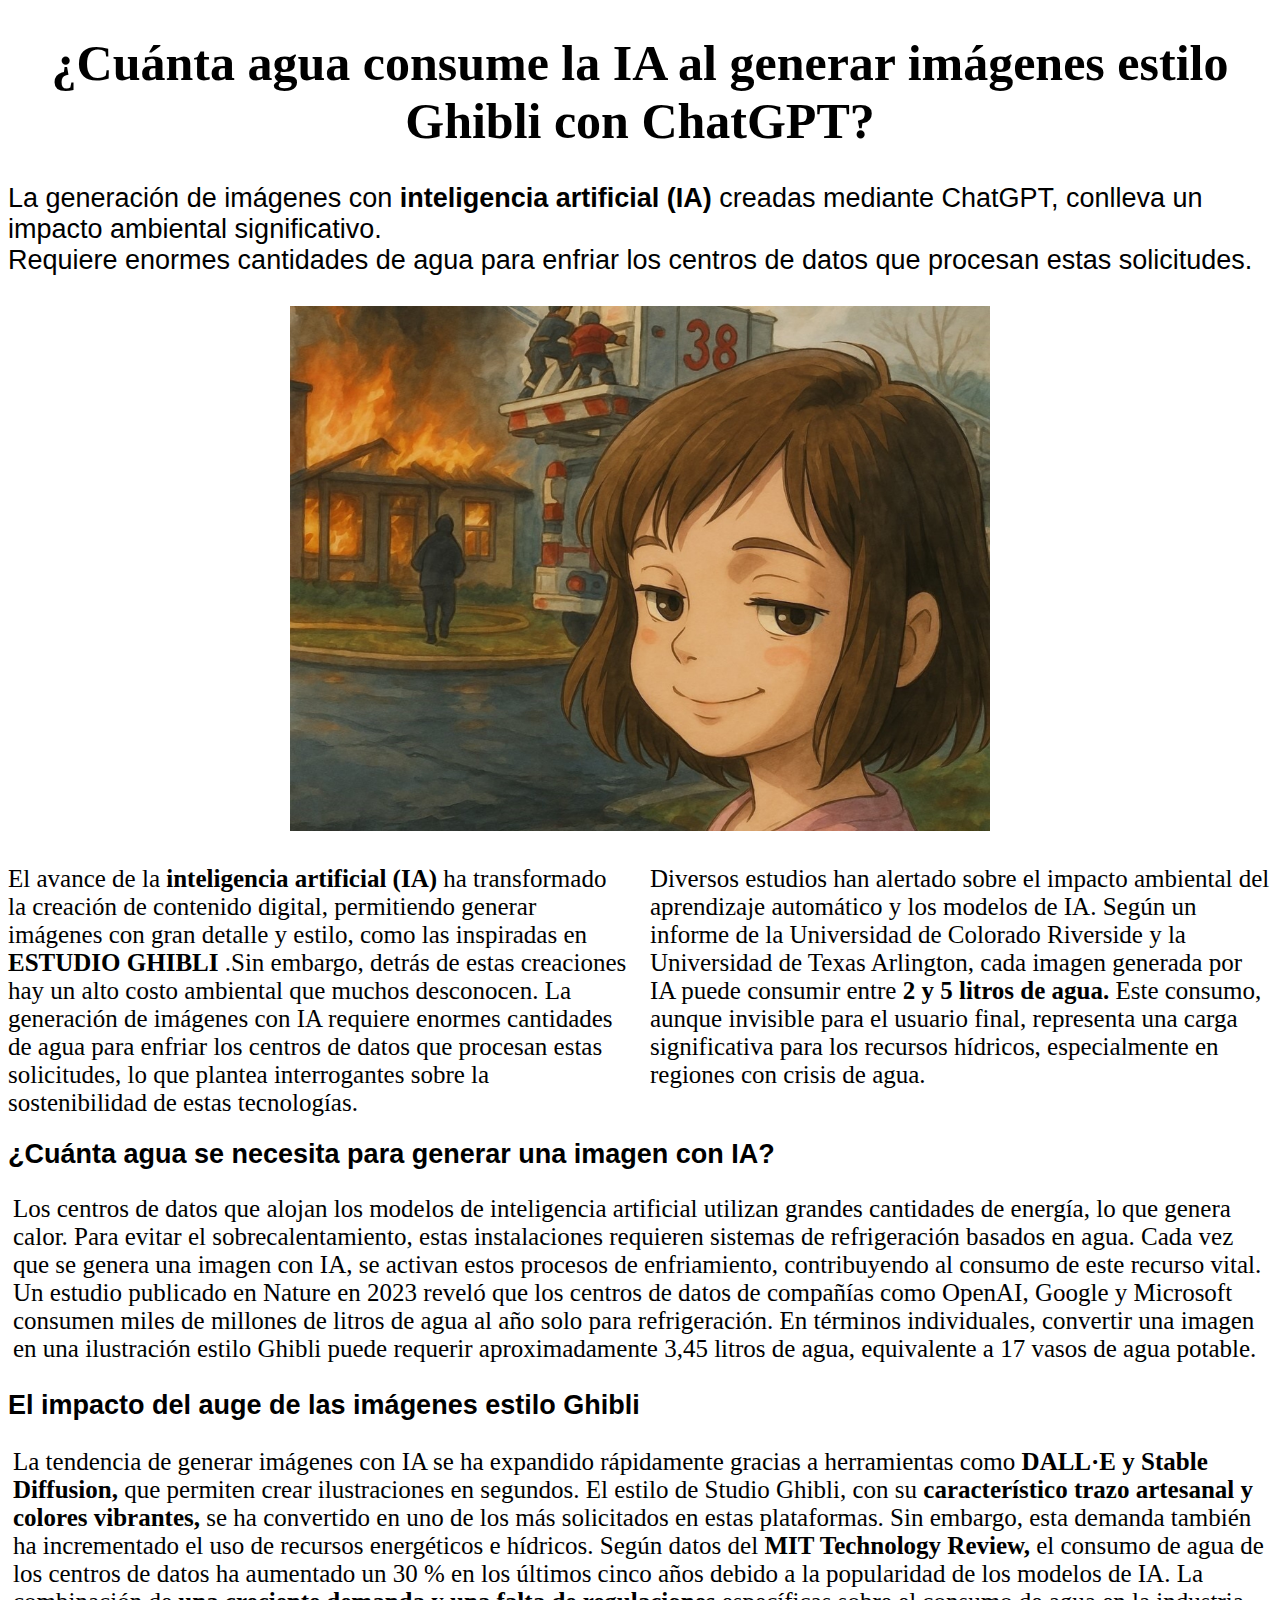
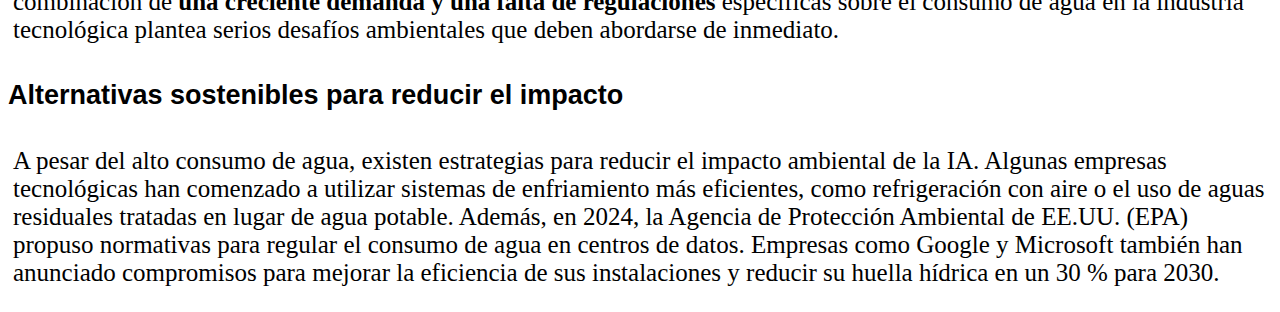
<file: index.html>
<!DOCTYPE html>
<html lang="en">
<head>
    <meta charset="UTF-8">
    <meta name="viewport" content="width=device-width, initial-scale=1.0">
    <title>Ghibli Noticias</title>
</head>
<body>
    <center>
    <h1 style="font-family: 'Times New Roman', Times, serif; font-size: 50px;"> ¿Cuánta agua consume la IA al generar imágenes estilo Ghibli con ChatGPT?
    </h1>
    </center>

    <li style="font-family: 'Trebuchet MS', 'Lucida Sans Unicode', 'Lucida Grande', 'Lucida Sans', Arial, sans-serif ;font-size: 27px; font-style:normal;">
        ​La generación de imágenes con <strong>inteligencia artificial (IA)
        </strong>creadas mediante ChatGPT, conlleva un impacto ambiental significativo. <br>
    </li>   

    <li style="font-family: 'Trebuchet MS', 'Lucida Sans Unicode', 'Lucida Grande', 'Lucida Sans', Arial, sans-serif ;font-size: 27px; font-style:normal;">
        Requiere enormes cantidades de agua para enfriar los centros de datos que procesan estas solicitudes.
    </li>

    <center>

    <img src="imagenghibli.jpg" alt="Imagen de Ghibli" width="700" ; style="margin: 30px;">
    </center>

     <!-- Contenedor de las columnas -->
    <div style="display: flex;">
        <!-- Columna 1 -->
        <div style="flex: 1; padding-right: 10px; font-size: 25px; font-family: 'Times New Roman';">
            El avance de la <strong>inteligencia artificial (IA)
            </strong>ha transformado la creación de contenido digital, permitiendo generar imágenes con gran detalle y estilo, como las inspiradas en <strong> ESTUDIO GHIBLI
            </strong>.Sin embargo, detrás de estas creaciones hay un alto costo ambiental que muchos desconocen. La generación de imágenes con IA requiere enormes cantidades de agua para enfriar los centros de datos que procesan estas solicitudes, lo que plantea interrogantes sobre la sostenibilidad de estas tecnologías.
        </div>

        <!-- Columna 2 -->
        <div style="flex: 1; padding-left: 10px; font-size: 25px; font-family: 'Times New Roman';">
            Diversos estudios han alertado sobre el impacto ambiental del aprendizaje automático y los modelos de IA. Según un informe de la Universidad de Colorado Riverside y la Universidad de Texas Arlington, cada imagen generada por IA puede consumir entre <strong>2 y 5 litros de agua.
                            </strong>Este consumo, aunque invisible para el usuario final, representa una carga significativa para los recursos hídricos, especialmente en regiones con crisis de agua.
        </div>
    </div>

<h2 style="font-family: 'Trebuchet MS', 'Lucida Sans Unicode', 'Lucida Grande', 'Lucida Sans', Arial, sans-serif ;font-size: 27px; font-style:normal;">
    ¿Cuánta agua se necesita para generar una imagen con IA?
</h2>

<p style="font-family: 'Times New Roman';margin-left: 5px; font-size: 25px;"> 
    Los centros de datos que alojan los modelos de inteligencia artificial utilizan grandes cantidades de energía, lo que genera calor. Para evitar el sobrecalentamiento, estas instalaciones requieren sistemas de refrigeración basados en agua. Cada vez que se genera una imagen con IA, se activan estos procesos de enfriamiento, contribuyendo al consumo de este recurso vital. Un estudio publicado en Nature en 2023 reveló que los centros de datos de compañías como OpenAI, Google y Microsoft consumen miles de millones de litros de agua al año solo para refrigeración. En términos individuales, convertir una imagen en una ilustración estilo Ghibli puede requerir aproximadamente 3,45 litros de agua, equivalente a 17 vasos de agua potable.
</p>

<h3 style ="font-family: 'Trebuchet MS', 'Lucida Sans Unicode', 'Lucida Grande', 'Lucida Sans', Arial, sans-serif ;font-size: 27px; font-style:normal;">
    El impacto del auge de las imágenes estilo Ghibli
</h3>

<p style= "font-family: 'Times New Roman';margin-left: 5px; font-size: 25px;" >
    La tendencia de generar imágenes con IA se ha expandido rápidamente gracias a herramientas como <strong> DALL·E y Stable Diffusion,
    </strong> que permiten crear ilustraciones en segundos. El estilo de Studio Ghibli, con su <strong> característico trazo artesanal y colores vibrantes,
    </strong>se ha convertido en uno de los más solicitados en estas plataformas. Sin embargo, esta demanda también ha incrementado el uso de recursos energéticos e hídricos.

Según datos del <strong>MIT Technology Review, </strong>el consumo de agua de los centros de datos ha aumentado un 30 % en los últimos cinco años debido a la popularidad de los modelos de IA. La combinación de <strong> una creciente demanda y una falta de regulaciones

</strong>específicas sobre el consumo de agua en la industria tecnológica plantea serios desafíos ambientales que deben abordarse de inmediato.
</p>

<h4 style = "font-family: 'Trebuchet MS', 'Lucida Sans Unicode', 'Lucida Grande', 'Lucida Sans', Arial, sans-serif ;font-size: 27px; font-style:normal;"> 
    Alternativas sostenibles para reducir el impacto
</h4>

<p style="font-family: 'Times New Roman';margin-left: 5px; font-size: 25px;"> A pesar del alto consumo de agua, existen estrategias para reducir el impacto ambiental de la IA. Algunas empresas tecnológicas han comenzado a utilizar sistemas de enfriamiento más eficientes, como refrigeración con aire o el uso de aguas residuales tratadas en lugar de agua potable.

    Además, en 2024, la Agencia de Protección Ambiental de EE.UU. (EPA) propuso normativas para regular el consumo de agua en centros de datos. Empresas como Google y Microsoft también han anunciado compromisos para mejorar la eficiencia de sus instalaciones y reducir su huella hídrica en un 30 % para 2030.

</p>


</body>
</html>
</file>
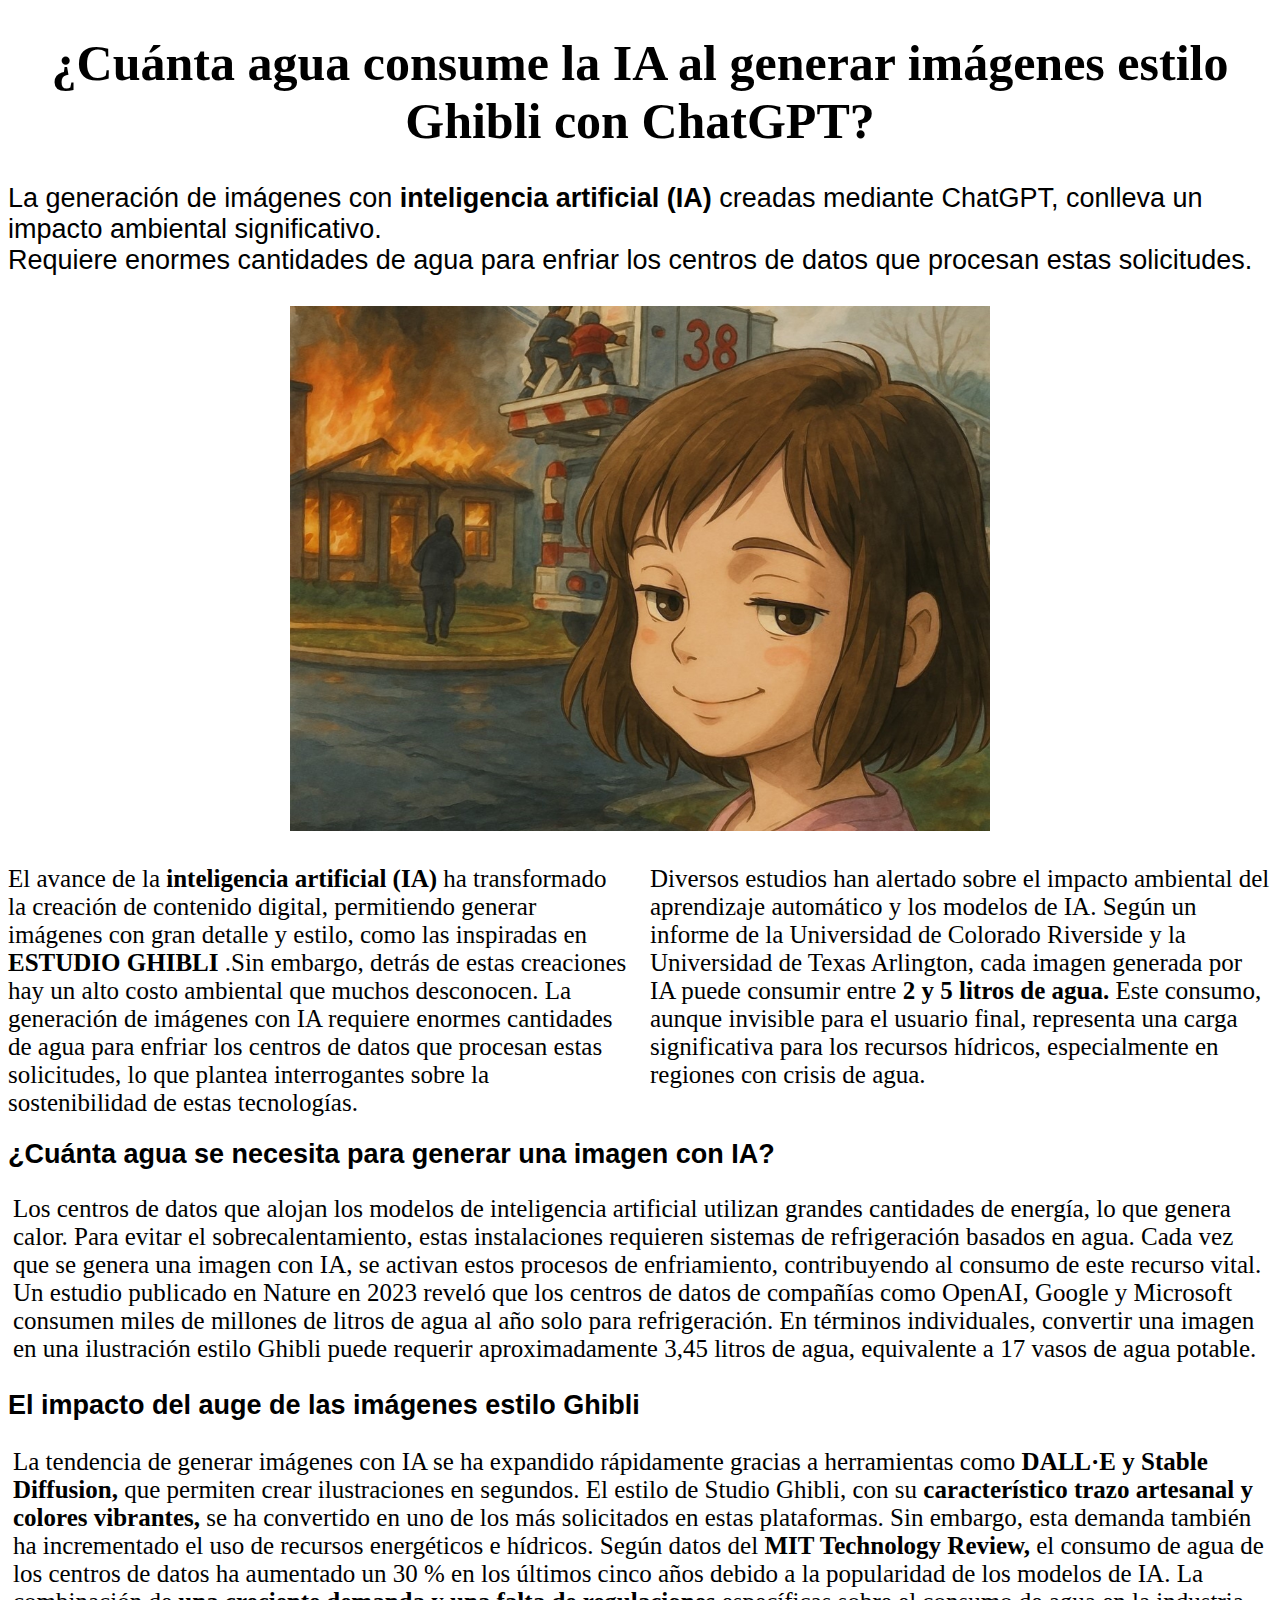
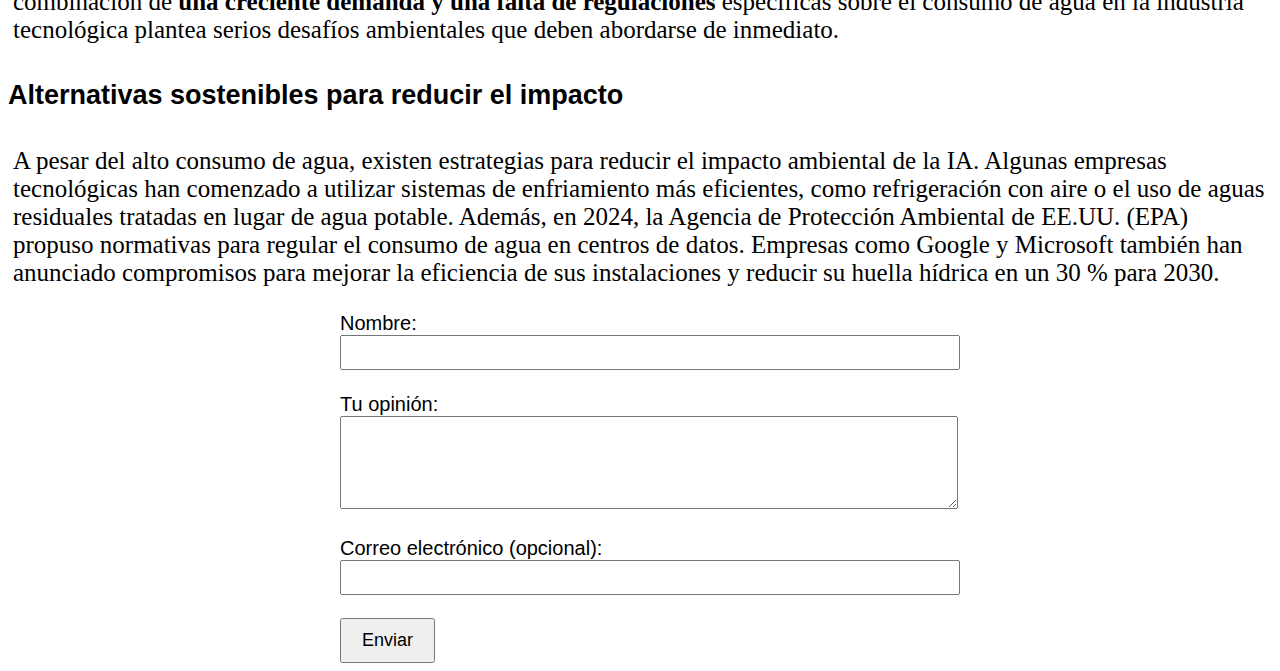
<file: clase-01/index.html>
<!DOCTYPE html>
<html lang="en">
<head>
    <meta charset="UTF-8">
    <meta name="viewport" content="width=device-width, initial-scale=1.0">
    <title>Ghibli Noticias</title>
</head>
<body>
    <center>
    <h1 style="font-family: 'Times New Roman', Times, serif; font-size: 50px;"> ¿Cuánta agua consume la IA al generar imágenes estilo Ghibli con ChatGPT?
    </h1>
    </center>

    <li style="font-family: 'Trebuchet MS', 'Lucida Sans Unicode', 'Lucida Grande', 'Lucida Sans', Arial, sans-serif ;font-size: 27px; font-style:normal;">
        ​La generación de imágenes con <strong>inteligencia artificial (IA)
        </strong>creadas mediante ChatGPT, conlleva un impacto ambiental significativo. <br>
    </li>   

    <li style="font-family: 'Trebuchet MS', 'Lucida Sans Unicode', 'Lucida Grande', 'Lucida Sans', Arial, sans-serif ;font-size: 27px; font-style:normal;">
        Requiere enormes cantidades de agua para enfriar los centros de datos que procesan estas solicitudes.
    </li>

    <center>

    <img src="imagenghibli.jpg" alt="Imagen de Ghibli" width="700" ; style="margin: 30px;">
    </center>

     <!-- Contenedor de las columnas -->
    <div style="display: flex;">
        <!-- Columna 1 -->
        <div style="flex: 1; padding-right: 10px; font-size: 25px; font-family: 'Times New Roman';">
            El avance de la <strong>inteligencia artificial (IA)
            </strong>ha transformado la creación de contenido digital, permitiendo generar imágenes con gran detalle y estilo, como las inspiradas en <strong> ESTUDIO GHIBLI
            </strong>.Sin embargo, detrás de estas creaciones hay un alto costo ambiental que muchos desconocen. La generación de imágenes con IA requiere enormes cantidades de agua para enfriar los centros de datos que procesan estas solicitudes, lo que plantea interrogantes sobre la sostenibilidad de estas tecnologías.
        </div>

        <!-- Columna 2 -->
        <div style="flex: 1; padding-left: 10px; font-size: 25px; font-family: 'Times New Roman';">
            Diversos estudios han alertado sobre el impacto ambiental del aprendizaje automático y los modelos de IA. Según un informe de la Universidad de Colorado Riverside y la Universidad de Texas Arlington, cada imagen generada por IA puede consumir entre <strong>2 y 5 litros de agua.
                            </strong>Este consumo, aunque invisible para el usuario final, representa una carga significativa para los recursos hídricos, especialmente en regiones con crisis de agua.
        </div>
    </div>

<h2 style="font-family: 'Trebuchet MS', 'Lucida Sans Unicode', 'Lucida Grande', 'Lucida Sans', Arial, sans-serif ;font-size: 27px; font-style:normal;">
    ¿Cuánta agua se necesita para generar una imagen con IA?
</h2>

<p style="font-family: 'Times New Roman';margin-left: 5px; font-size: 25px;"> 
    Los centros de datos que alojan los modelos de inteligencia artificial utilizan grandes cantidades de energía, lo que genera calor. Para evitar el sobrecalentamiento, estas instalaciones requieren sistemas de refrigeración basados en agua. Cada vez que se genera una imagen con IA, se activan estos procesos de enfriamiento, contribuyendo al consumo de este recurso vital. Un estudio publicado en Nature en 2023 reveló que los centros de datos de compañías como OpenAI, Google y Microsoft consumen miles de millones de litros de agua al año solo para refrigeración. En términos individuales, convertir una imagen en una ilustración estilo Ghibli puede requerir aproximadamente 3,45 litros de agua, equivalente a 17 vasos de agua potable.
</p>

<h3 style ="font-family: 'Trebuchet MS', 'Lucida Sans Unicode', 'Lucida Grande', 'Lucida Sans', Arial, sans-serif ;font-size: 27px; font-style:normal;">
    El impacto del auge de las imágenes estilo Ghibli
</h3>

<p style= "font-family: 'Times New Roman';margin-left: 5px; font-size: 25px;" >
    La tendencia de generar imágenes con IA se ha expandido rápidamente gracias a herramientas como <strong> DALL·E y Stable Diffusion,
    </strong> que permiten crear ilustraciones en segundos. El estilo de Studio Ghibli, con su <strong> característico trazo artesanal y colores vibrantes,
    </strong>se ha convertido en uno de los más solicitados en estas plataformas. Sin embargo, esta demanda también ha incrementado el uso de recursos energéticos e hídricos.

Según datos del <strong>MIT Technology Review, </strong>el consumo de agua de los centros de datos ha aumentado un 30 % en los últimos cinco años debido a la popularidad de los modelos de IA. La combinación de <strong> una creciente demanda y una falta de regulaciones

</strong>específicas sobre el consumo de agua en la industria tecnológica plantea serios desafíos ambientales que deben abordarse de inmediato.
</p>

<h4 style = "font-family: 'Trebuchet MS', 'Lucida Sans Unicode', 'Lucida Grande', 'Lucida Sans', Arial, sans-serif ;font-size: 27px; font-style:normal;"> 
    Alternativas sostenibles para reducir el impacto
</h4>

<p style="font-family: 'Times New Roman';margin-left: 5px; font-size: 25px;"> A pesar del alto consumo de agua, existen estrategias para reducir el impacto ambiental de la IA. Algunas empresas tecnológicas han comenzado a utilizar sistemas de enfriamiento más eficientes, como refrigeración con aire o el uso de aguas residuales tratadas en lugar de agua potable.

    Además, en 2024, la Agencia de Protección Ambiental de EE.UU. (EPA) propuso normativas para regular el consumo de agua en centros de datos. Empresas como Google y Microsoft también han anunciado compromisos para mejorar la eficiencia de sus instalaciones y reducir su huella hídrica en un 30 % para 2030.

</p>

<form style="max-width: 600px; margin: auto; font-size: 20px; font-family: 'Arial';" action="#" method="post">
    <label for="nombre">Nombre:</label><br>
    <input type="text" id="nombre" name="nombre" required style="width: 100%; padding: 8px;"><br><br>
  
    <label for="opinion">Tu opinión:</label><br>
    <textarea id="opinion" name="opinion" rows="5" required style="width: 100%; padding: 8px;"></textarea><br><br>
  
    <label for="email">Correo electrónico (opcional):</label><br>
    <input type="email" id="email" name="email" style="width: 100%; padding: 8px;"><br><br>
  
    <input type="submit" value="Enviar" style="padding: 10px 20px; font-size: 18px;">
  </form>
  <!-- Cambio para prueba en la clase-03-->
  </body>
  </html>
 

</body>
</html>
</file>
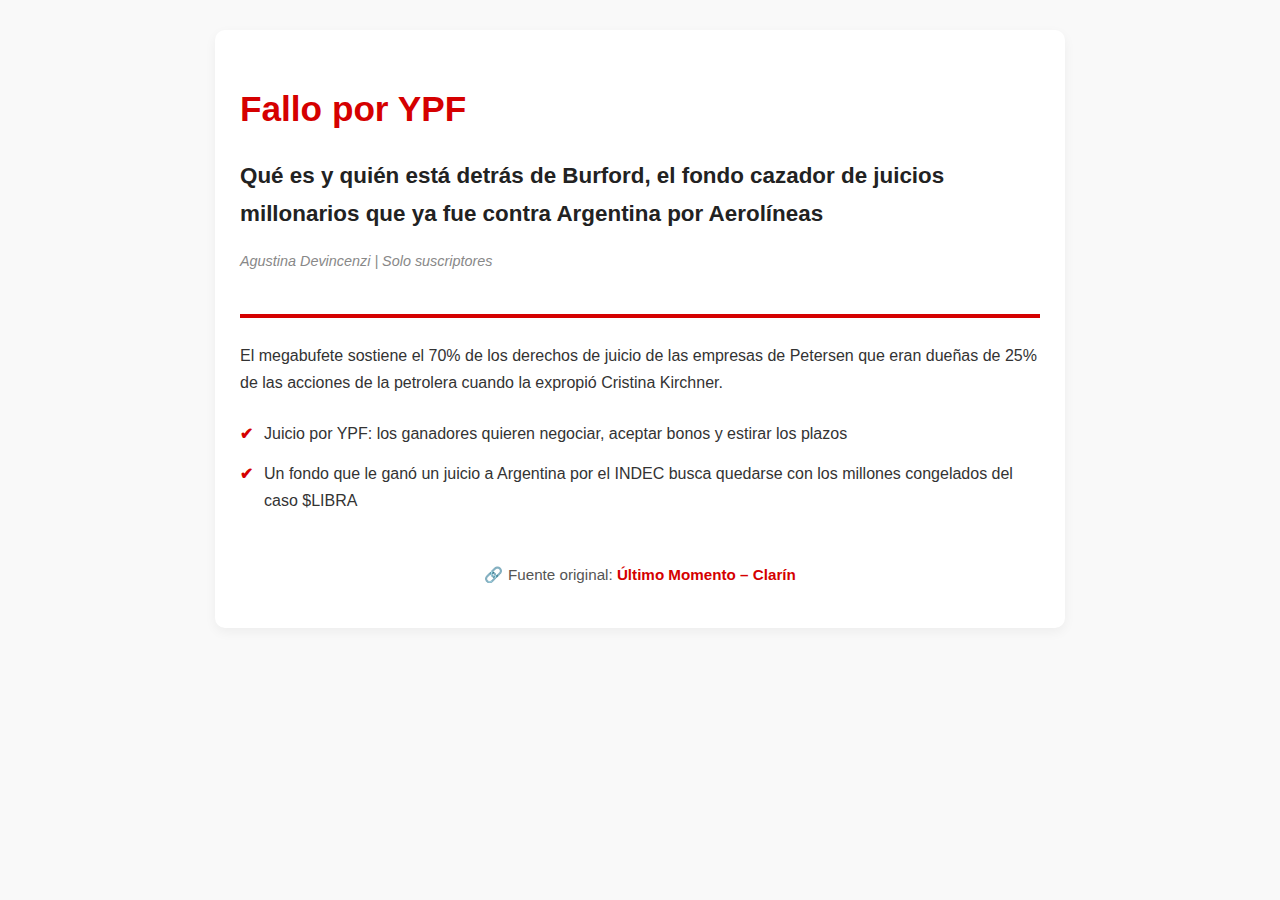
<file: clase-05/index.html>
<!DOCTYPE html>
<html lang="es">
<head>
  <meta charset="UTF-8">
  <meta name="viewport" content="width=device-width, initial-scale=1">
  <title>Fallo por YPF - Clarín</title>
  <link rel="stylesheet" href="style.css">
</head>
<body>
  <article class="container">
    <header>
      <h1>Fallo por YPF</h1>
      <h2>Qué es y quién está detrás de Burford, el fondo cazador de juicios millonarios que ya fue contra Argentina por Aerolíneas</h2>
      <p class="meta">Agustina Devincenzi | Solo suscriptores</p>
    </header>

    <section class="intro">
      <p>El megabufete sostiene el 70% de los derechos de juicio de las empresas de Petersen que eran dueñas de 25% de las acciones de la petrolera cuando la expropió Cristina Kirchner.</p>
    </section>

    <section class="highlights">
      <ul>
        <li>Juicio por YPF: los ganadores quieren negociar, aceptar bonos y estirar los plazos</li>
        <li>Un fondo que le ganó un juicio a Argentina por el INDEC busca quedarse con los millones congelados del caso $LIBRA</li>
      </ul>
    </section>

    <footer>
      <p>Fuente original: <a href="https://www.clarin.com/ultimo-momento/" target="_blank" rel="noopener noreferrer">
  Último Momento – Clarín
</a>
</p>
    </footer>
  </article>
</body>
</html>
</file>
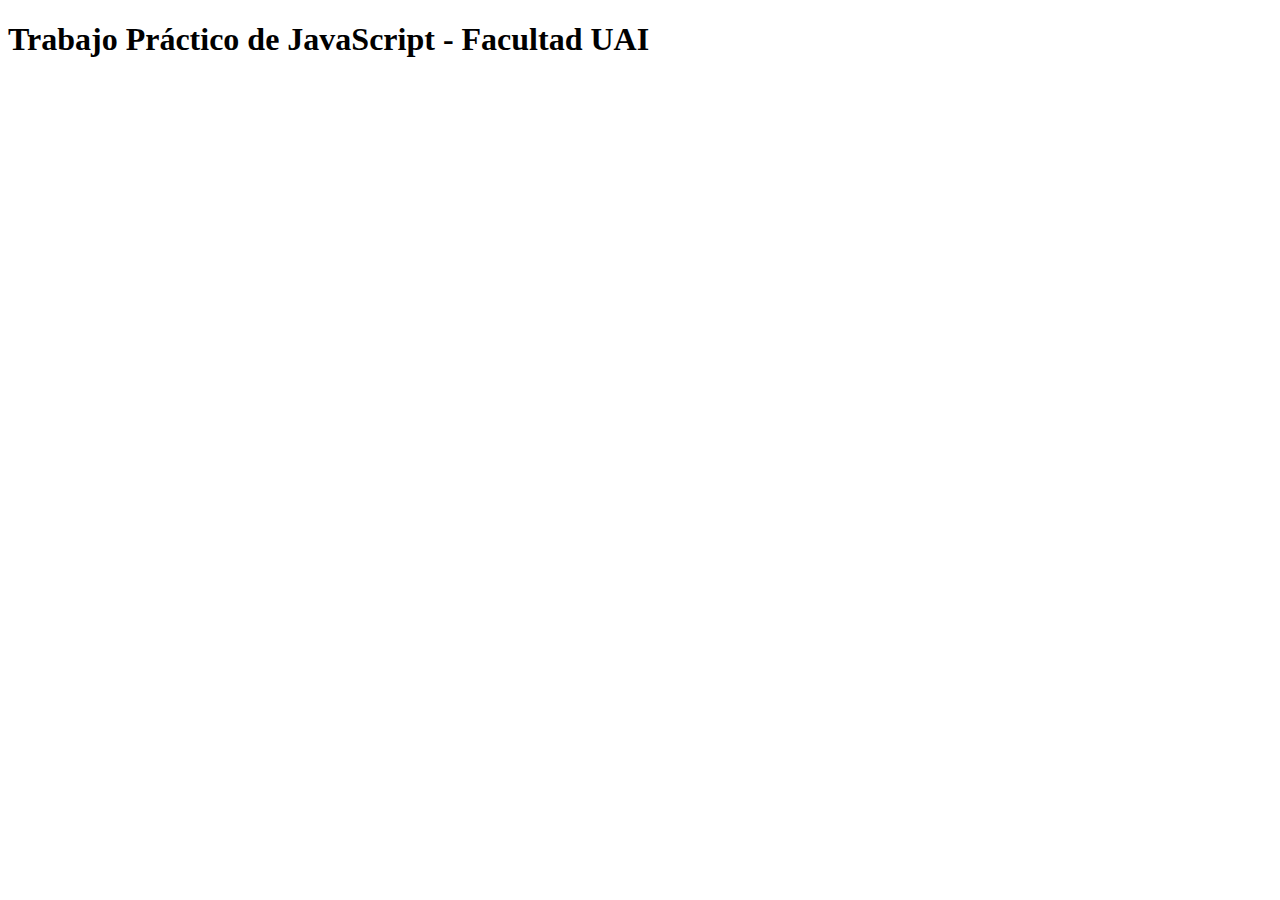
<file: clase-08/index.html>
<!DOCTYPE html>
<html lang="es">
<head>
  <meta charset="UTF-8">
  <title>Trabajo Práctico JavaScript Guerra Melani- UAI</title>
</head>
<body>
  <h1>Trabajo Práctico de JavaScript - Facultad UAI</h1>
<script src="exercises/variables_and_operators.js"></script>
<script src="exercises/strings.js"></script>
<script src="exercises/arrays.js"></script>
<script src="exercises/if_else.js"></script>
<script src="exercises/for.js"></script>
<script src="exercises/functions.js"></script>

</body>
</html>
</file>
<file: clase-05/style.css>
/* Reset básico */
body {
  background-color: #f9f9f9;
  font-family: Arial, sans-serif;
  margin: 0;
  padding: 0;
  color: #333;
  line-height: 1.7;
}

/* Contenedor tipo tarjeta */
.container {
  background: #fff;
  max-width: 800px;
  margin: 30px auto;
  padding: 25px;
  box-shadow: 0 4px 12px rgba(0, 0, 0, 0.05);
  border-radius: 10px;
  transition: transform 0.2s ease, box-shadow 0.2s ease;
}

/* Animación flotante en desktop */
@media (min-width: 769px) {
  .container:hover {
    transform: translateY(-4px);
    box-shadow: 0 8px 20px rgba(0, 0, 0, 0.1);
  }
}

/* Header */
header {
  border-bottom: 4px solid #d50000;
  padding-bottom: 1rem;
  margin-bottom: 1.5rem;
}

header h1 {
  color: #d50000;
  font-size: 2.2rem;
  margin-bottom: 0.3rem;
}

header h2 {
  font-size: 1.4rem;
  color: #222;
  margin-bottom: 1rem;
}

.meta {
  font-size: 0.9rem;
  color: #888;
  font-style: italic;
  margin-bottom: 1.5rem;
}

/* Contenido */
.intro p {
  font-size: 16px;
  margin-bottom: 1.5rem;
}

/* Lista destacada */
.highlights ul {
  list-style: none;
  padding-left: 0;
}

.highlights li {
  position: relative;
  padding-left: 1.5em;
  margin-bottom: 0.8em;
  font-size: 16px;
}

.highlights li::before {
  content: '✔';
  position: absolute;
  left: 0;
  top: 0;
  color: #d50000;
  font-weight: bold;
}

.highlights li:hover {
  background: rgba(213, 0, 0, 0.05);
  border-radius: 4px;
  padding-left: 1.4em;
}

/* Footer */
footer {
  margin-top: 3rem;
  text-align: center;
  font-size: 0.95rem;
  color: #555;
}

footer p::before {
  content: '🔗';
  margin-right: 0.3rem;
}

footer a {
  color: #d50000;
  text-decoration: none;
  font-weight: bold;
}

footer a:hover {
  text-decoration: underline;
}

/* Responsivo - tablet */
@media (max-width: 768px) {
  .container {
    margin: 20px 15px;
    padding: 15px;
  }

  header h1 {
    font-size: 1.8rem;
  }

  header h2 {
    font-size: 1.2rem;
  }

  .intro p,
  .highlights li {
    font-size: 15px;
  }
}

/* Responsivo - mobile */
@media (max-width: 480px) {
  .container {
    margin: 15px 10px;
    padding: 12px;
  }

  header h1 {
    font-size: 1.6rem;
  }

  header h2 {
    font-size: 1rem;
  }

  .intro p,
  .highlights li {
    font-size: 14px;
  }
}
</file>
